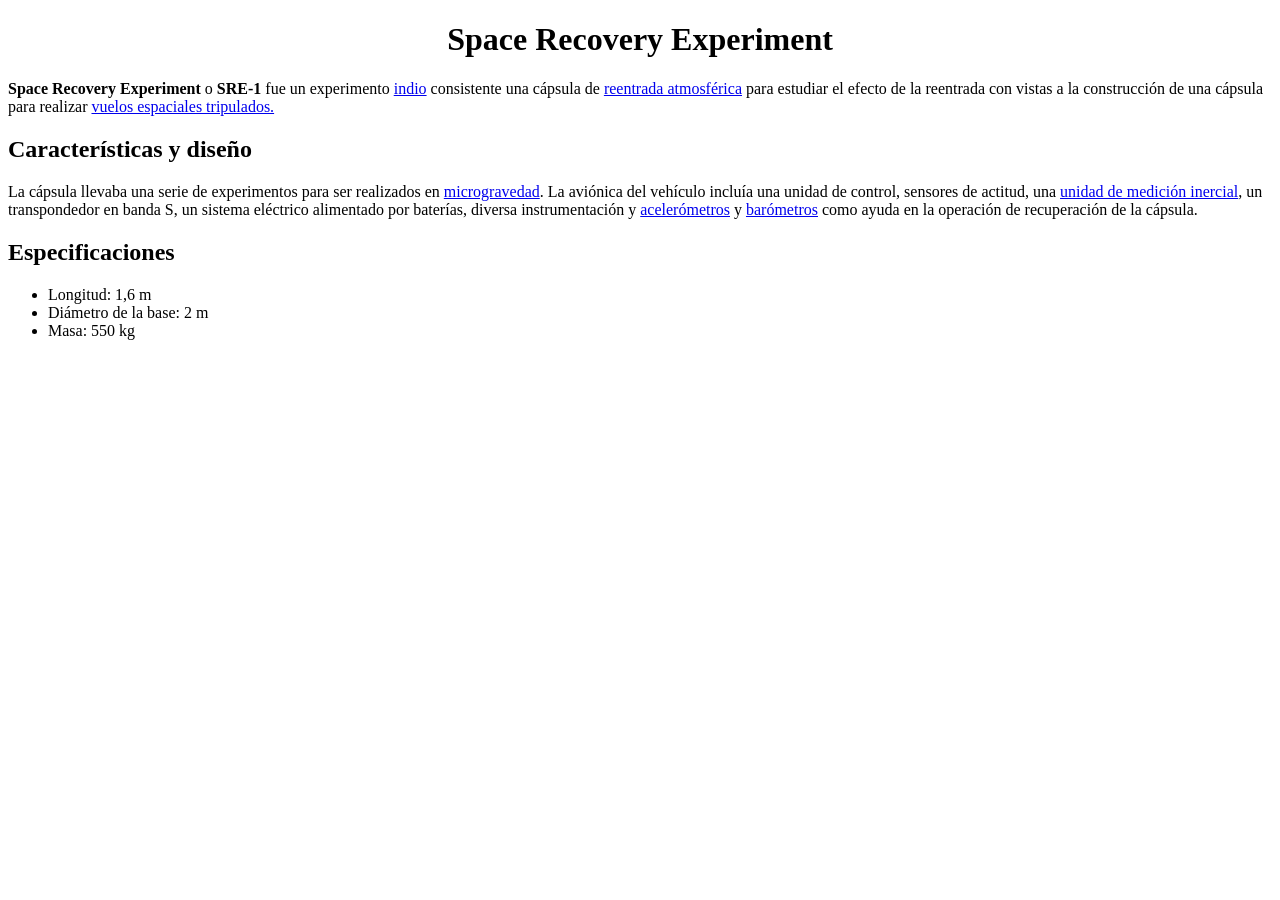
<file: tp1/index.html>
<!DOCTYPE html>
<html lang="es">
<head>
    <meta charset="UTF-8">
    <meta name="viewport" content="width=device-width, initial-scale=1.0">
    <title>Space Recovery Experiment (SRE-1)</title>
</head>
<body>
    <center><h1>Space Recovery Experiment</h1></center>

    <strong>Space Recovery Experiment</strong> o <strong>SRE-1</strong> fue un experimento 
    <a href="https://es.wikipedia.org/wiki/India">indio</a> consistente una cápsula de 
    <a href="https://es.wikipedia.org/wiki/Reentrada_atmosf%C3%A9rica">reentrada atmosférica</a> para 
    estudiar el efecto de la reentrada con vistas a la construcción de una cápsula para realizar 
    <a href="https://es.wikipedia.org/wiki/Vuelo_espacial_tripulado">vuelos espaciales tripulados.</a>

    <br>
    <h2>Características y diseño</h2>
    La cápsula llevaba una serie de experimentos para ser realizados en 
    <a href="https://es.wikipedia.org/wiki/Microgravedad">microgravedad</a>. La aviónica del vehículo incluía 
    una unidad de control, sensores de actitud, una 
    <a href="https://es.wikipedia.org/wiki/Unidad_de_medici%C3%B3n_inercial">unidad de medición inercial</a>, un transpondedor en banda S, un sistema 
    eléctrico alimentado por baterías, diversa instrumentación y 
    <a href="https://es.wikipedia.org/wiki/Aceler%C3%B3metro">acelerómetros</a> y 
    <a href="https://es.wikipedia.org/wiki/Bar%C3%B3metro">barómetros</a> como ayuda en la operación de 
    recuperación de la cápsula.

    <h2>Especificaciones</h2>
    <ul>
        <li>
            Longitud: 1,6 m
        </li>
        <li>
            Diámetro de la base: 2 m
        </li>
        <li>
            Masa: 550 kg
        </li>
    </ul>
</body>
</html>
</file>
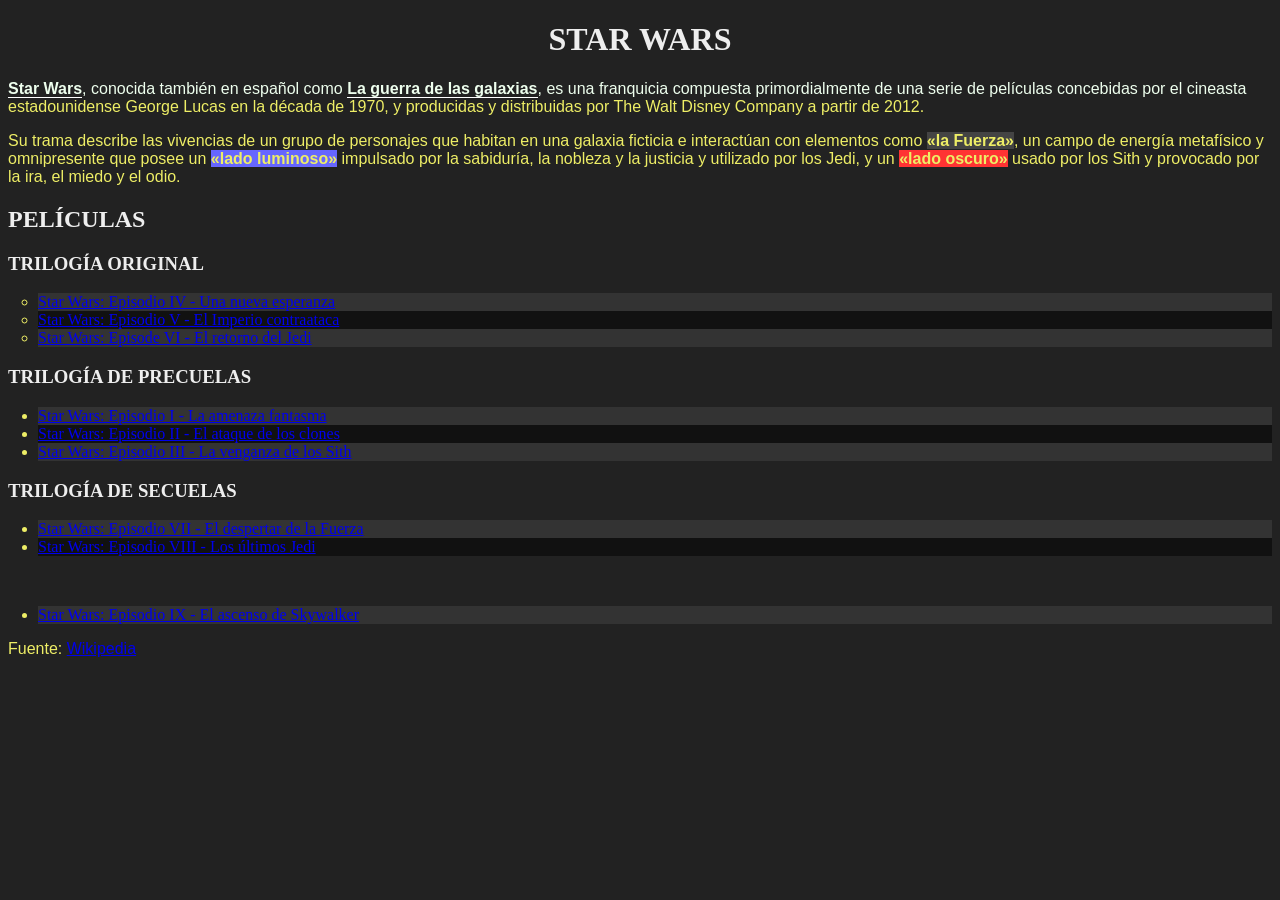
<file: tp2/index.html>
<!DOCTYPE html>
<html>
<head>
    <meta charset="utf-8">
    <meta name="viewport" content="width=device-width, initial-scale=1">
    <title>TP2 - Selectores CSS</title>

    <link rel="stylesheet" href="index.css">
</head>
<body>
    <h1>Star Wars</h1>
    <p class="p1"><strong>Star Wars</strong>, conocida también en español como <strong>La guerra de las galaxias</strong>, es una franquicia compuesta primordialmente de una serie de películas concebidas por el cineasta estadounidense George Lucas en la década de 1970, y producidas y distribuidas por <a>The Walt Disney Company</a> a partir de 2012.</p>
    <p>Su trama describe las vivencias de un grupo de personajes que habitan en una galaxia ficticia e interactúan con elementos como <span class="the-force">«la Fuerza»</span>, un campo de energía metafísico y omnipresente que posee un <span class="the-force light-side">«lado luminoso»</span> impulsado por la sabiduría, la nobleza y la justicia y utilizado por los Jedi, y un <span class="the-force dark-side">«lado oscuro»</span> usado por los Sith y provocado por la ira, el miedo y el odio.</p>
    <h2>Películas</h2>
    <h3>Trilogía Original</h3>
    <ul id="og-trilogy" class="movies-list">
        <li><a href="https://es.wikipedia.org/wiki/Star_Wars:_Episodio_IV_-_Una_nueva_esperanza">Star Wars: Episodio IV - Una nueva esperanza</a></li>
        <li><a href="https://es.wikipedia.org/wiki/Star_Wars:_Episodio_V_-_El_Imperio_contraataca">Star Wars: Episodio V - El Imperio contraataca</a></li>
        <li><a href="https://es.wikipedia.org/wiki/Star_Wars:_Episode_VI_-_Return_of_the_Jedi">Star Wars: Episode VI - El retorno del Jedi</a></li>
    </ul>
    <h3>Trilogía de precuelas</h3>
    <ul class="movies-list">
        <li><a href="https://es.wikipedia.org/wiki/Star_Wars:_Episodio_I_-_La_amenaza_fantasma">Star Wars: Episodio I - La amenaza fantasma</a></li>
        <li><a href="https://es.wikipedia.org/wiki/Star_Wars:_Episodio_II_-_El_ataque_de_los_clones">Star Wars: Episodio II - El ataque de los clones</a></li>
        <li><a href="https://es.wikipedia.org/wiki/Star_Wars:_Episodio_III_-_La_venganza_de_los_Sith">Star Wars: Episodio III - La venganza de los Sith</a></li>
    </ul>
    <h3>Trilogía de secuelas</h3>
    <ul class="movies-list">
        <li><a href="https://es.wikipedia.org/wiki/Star_Wars:_Episodio_VII_-_El_despertar_de_la_Fuerza">Star Wars: Episodio VII - El despertar de la Fuerza</a></li>
        <li><a href="https://es.wikipedia.org/wiki/Star_Wars:_Episodio_VIII_-_Los_últimos_Jedi">Star Wars: Episodio VIII - Los últimos Jedi</a></li>
        <li class="elemento"><a href="https://es.wikipedia.org/wiki/Star_Wars:_Episodio_IX_-_El_ascenso_de_Skywalker">Star Wars: Episodio IX - El ascenso de Skywalker</a></li>
    </ul>
    <p>Fuente: <a href="https://es.wikipedia.org/wiki/Star_Wars">Wikipedia</a></p>
</body>
</html>
</file>
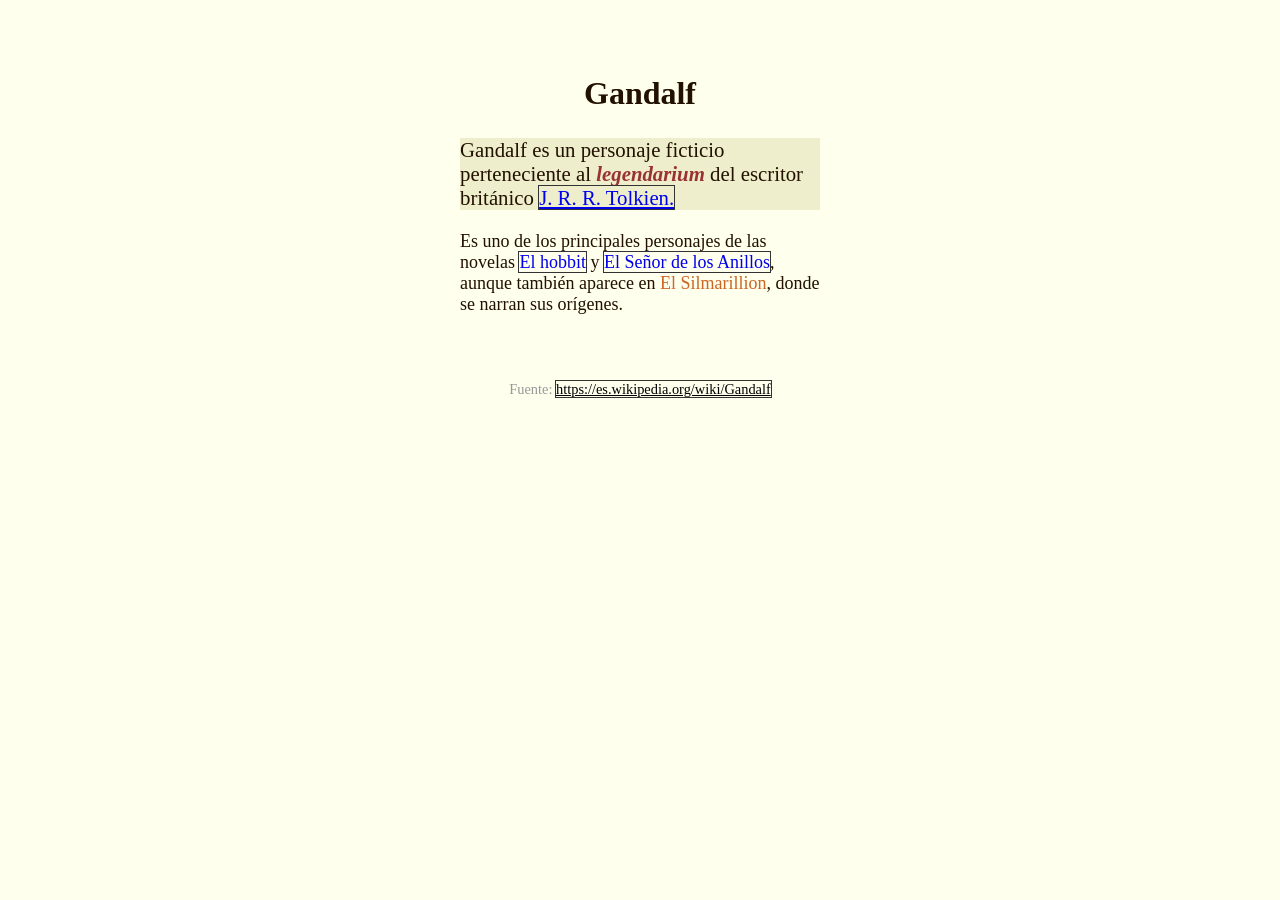
<file: tp3/index.html>
<!DOCTYPE html>
<html lang="es">
<head>
	<meta charset="utf-8">
	<meta name="viewport" content="width=device-width, initial-scale=1">
	<title>TP3 - Especificidad CSS</title>
	<link rel="stylesheet" type="text/css" href="index.css">
	<style type="text/css">
		body {
			font-size: 18px;
			background-color: #ffe;
			color: #210;
		}

		#contenedor {
			max-width: 40ch;
			margin: 2rem auto;
			padding: 1rem;
		}

		h1 {
			font-size: 2rem;
			text-align: left;
		}

		p {
			font-family: sans-serif;
		}

		#primer-parrafo {
			font-size: 1.3rem;
			background-color: #eec;
		}

		p.importante em {
			font-weight: bold;
			color: #144;
		}

		p.novelas a {
			outline: none;
			text-decoration: none;
		}
		p.novelas a:hover {
			text-decoration: underline;
			background-color: #ccd;
		}

		body p.fuente.parrafo {
			color: #999 !important;
			font-size: 0.9rem;
			opacity: 75%;
			text-align: center;
		}

	</style>
</head>
<body>
	<article id="contenedor">
		<h1 class="titulo">Gandalf</h1>
		
		<p id="primer-parrafo" class="importante parrafo">
			Gandalf es un personaje ficticio perteneciente al <em>legendarium</em> del escritor británico <a href="https://es.wikipedia.org/wiki/J._R._R._Tolkien">J. R. R. Tolkien.</a>
		</p>
		
		<p class="novelas parrafo">
			Es uno de los principales personajes de las novelas <a href="https://es.wikipedia.org/wiki/El_hobbit">El hobbit</a> y <a href="https://es.wikipedia.org/wiki/El_Señor_de_los_Anillos">El Señor de los Anillos</a>, aunque también aparece en 
            <span class="complicado" style="color: #622">El Silmarillion</span>, donde se narran sus orígenes.
		</p>
	</article>

	<p class="fuente parrafo">
		Fuente: <a href="https://es.wikipedia.org/wiki/Gandalf">https://es.wikipedia.org/wiki/Gandalf</a>
	</p>
</body>
</html>
</file>
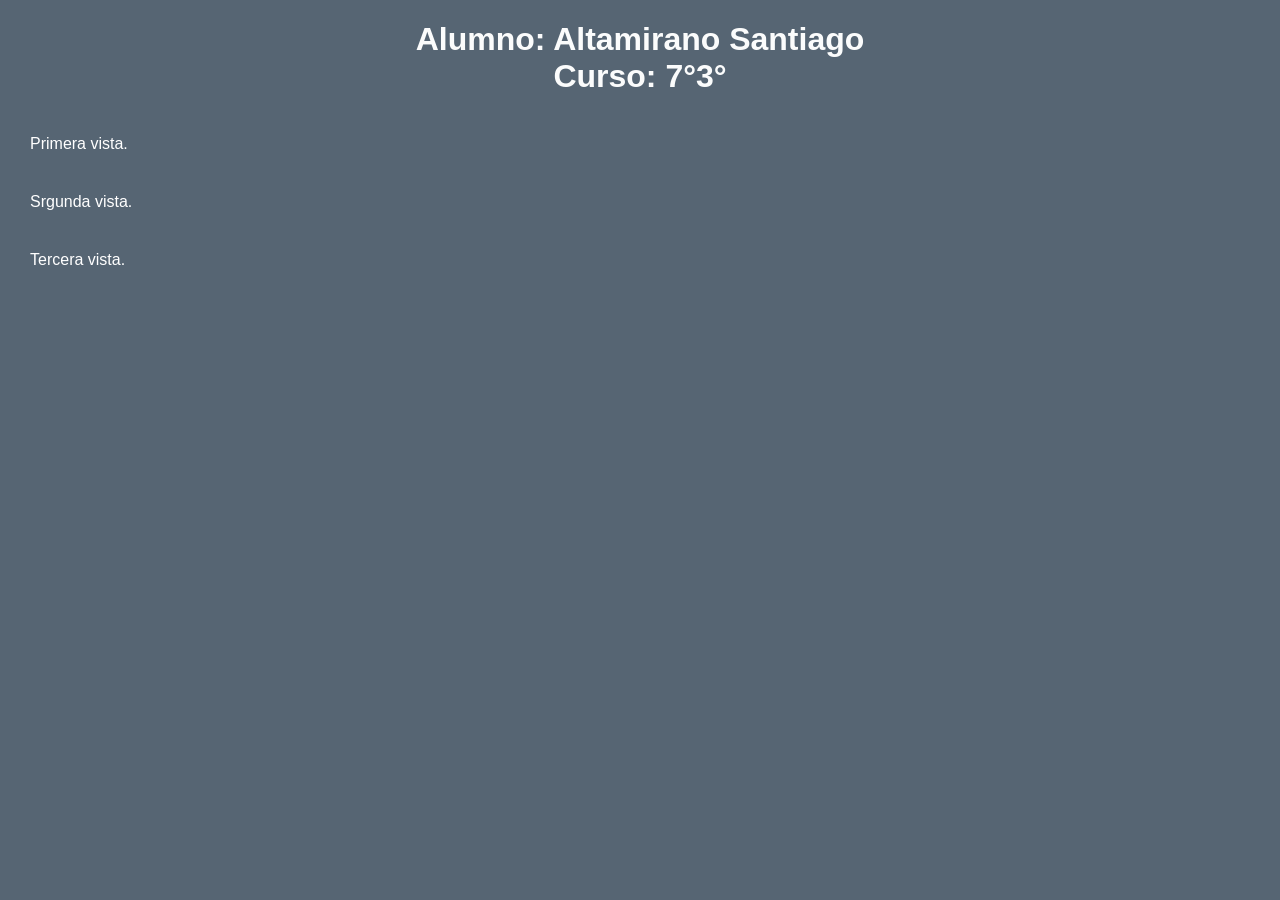
<file: tp5/index.html>
<!DOCTYPE html>
<html lang="en">
<head>
    <meta charset="UTF-8">
    <meta name="viewport" content="width=device-width, initial-scale=1.0">
    <title>Indice</title>
    <style>
        body {
            font-family: Arial, sans-serif;
            background-color: #566573 ; /* Cambio de color a un fondo más cálido */
            margin: 0;
            padding: 0;
        }

        .container {
            max-width: 800px; /* Aumenté el ancho para que los enlaces puedan acomodarse mejor */
            margin: 20px auto; /* Margen superior e inferior aumentado */
            padding: 20px;
            text-align: center;
        }

        h1 {
            color: #FBFCFC;
            font-size: 32px; /* Tamaño de fuente aumentado */
            margin-bottom: 20px;
            transition: color 0.3s ease; /* Transición de color al pasar el cursor */
            cursor: pointer; /* Cambio de cursor a mano */
        }

        h1:hover {
            color: #F4D03F; /* Cambio de color al pasar el cursor */
        }

        a {
            display: inline-block; /* Enlaces en línea */
            background-color: ##DAF7A6;
            color: #fff;
            text-decoration: none;
            padding: 10px 20px;
            margin: 10px; /* Espaciado entre enlaces */
            border-radius: 5px;
            transition: background-color 0.3s ease;
        }

        a:hover {
            background-color: #F4D03F;
        }
    </style>
</head>
<body>
    <center>
        <h1>Alumno: Altamirano Santiago
        <br>
        Curso: 7°3°</h1>
    </center>

    <a href="layout-1.html">Primera vista.</a>
    <br>
    <a href="layout-2.html">Srgunda vista.</a>
    <br>
    <a href="layout-3.html">Tercera vista.</a>


</body>
</html>
</file>
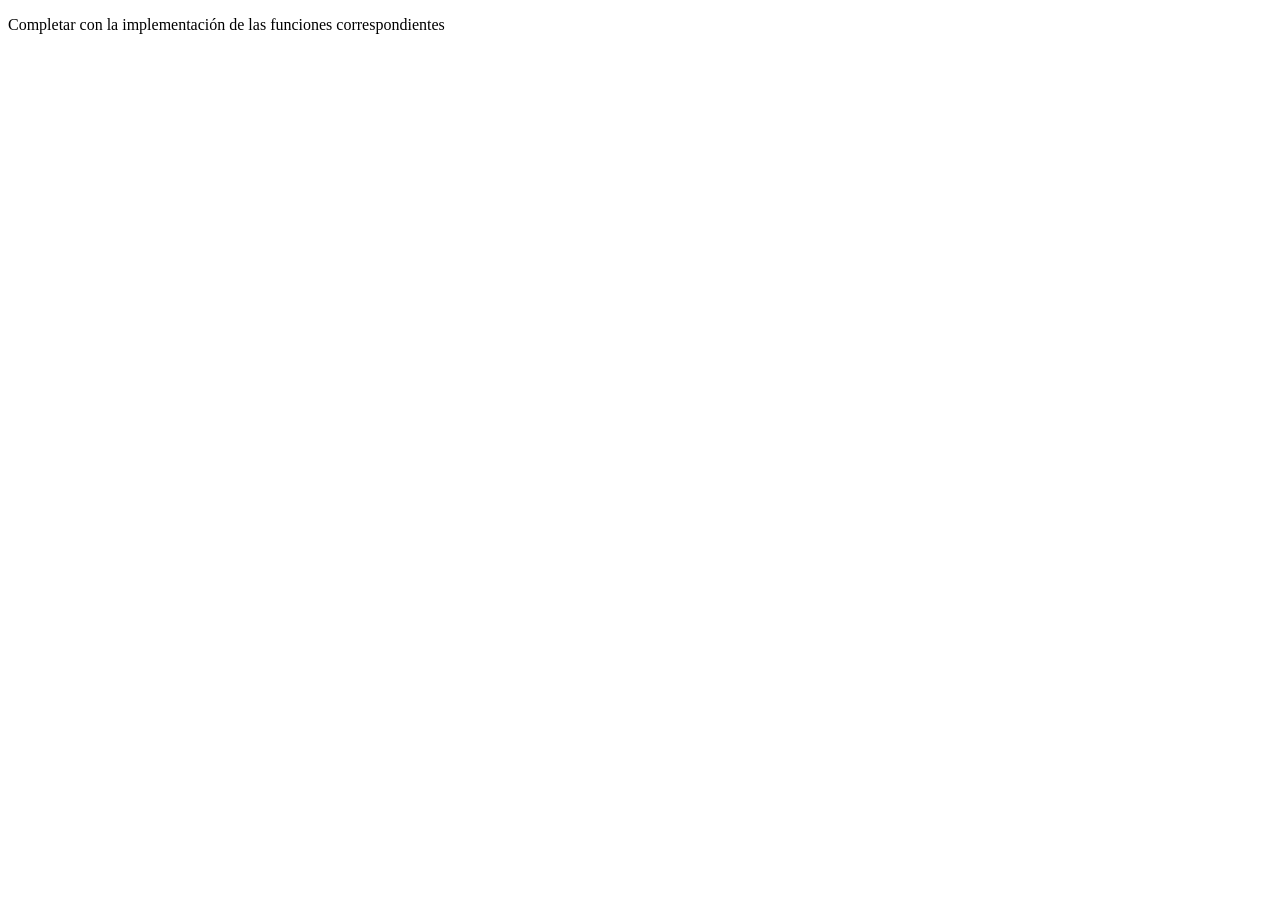
<file: tp7/index.html>
<!DOCTYPE html>
<html>
<head>
	<meta charset="utf-8">
	<meta name="viewport" content="width=device-width, initial-scale=1">
	<title>TP-7: Funciones en JavaScript</title>
</head>
<body>
<p>Completar con la implementación de las funciones correspondientes</p>
<script type="text/javascript">
// Numeros

// Implementar una función "suma" que retorne la suma de 2 numeros
// ejemplo: suma(2,3) retorna 5

function suma(num1, num2) {
    return num1 + num2;
}

console.log("suma(2,3): ", suma(2,3));


// Implementar una función "elevarAlCubo" que eleve al cubo un numero
// ejemplo: elevarAlCubo(3) retorna 27

const elevarAlCubo = function(num) {
    return Math.pow(num, 3);
}

console.log("elevarAlCubo(3): ", elevarAlCubo(3));


// Implementar una función "restoDivisionEntera" para devolver el resto de una división entera entre un dividendo y un divisor
// ejemplo: restoDivisionEntera(3,2) retorna 1

const restoDivisionEntera = (dividendo, divisor) => {
    return dividendo % divisor;
}

console.log("restoDivisionEntera(3,2): ", restoDivisionEntera(3,2));


// Implementar una función "numeroPi" para devolver el numero PI
// ejemplo: numeroPi() retorna 3,14...

function numeroPi() {
    return Math.PI;
}

console.log("numeroPi(): ", numeroPi());


// Implementar una función "numeroRandom" para devolver un número random / aleatorio
// ejemplo: numeroRandom() retorna 0,123...

const numeroRandom = function() {
    return Math.random();
}

console.log("numeroRandom(): ", numeroRandom());


// Implementar una función "mejorNumeroRandom" para devolver un número random entre 2 valores recibidos como parámetros
// ejemplo: mejorNumeroRandom(1,6) retorna 3

const mejorNumeroRandom = (min, max) => {
    return Math.floor(Math.random() * (max - min + 1)) + min;
}

console.log("mejorNumeroRandom(1,6): ", mejorNumeroRandom(1,6));


// Cadenas de Caracteres

// Implementar una función "transformarMayuscula" que transforme a mayúscula la palabra recibida como parámetro
// ejemplo: transformarMayuscula("Plataformas Móviles") retorna "PLATAFORMAS MÓVILES"

function transformarMayuscula(palabra) {
    return palabra.toUpperCase();
}

console.log("transformarMayuscula(\"Plataformas Móviles\"): ", transformarMayuscula("Plataformas Móviles"));


// Implementar una función "primeraLetra" que nos devuelva la inicial de la palabra recibida como parámetro
// ejemplo: primeraLetra("Plataformas") retorna "P"

const primeraLetra = function(palabra) {
    return palabra.charAt(0);
}

console.log("primeraLetra(\"Plataformas\"): ", primeraLetra("Plataformas"));


// Implementar una función "ultimaLetra" que nos devuelva la letra final la palabra recibida como parámetro
// ejemplo: ultimaLetra("Plataformas") retorna "s"

const ultimaLetra = (palabra) => {
    return palabra.charAt(palabra.length - 1);
}

console.log("ultimaLetra(\"Plataformas\"): ", ultimaLetra("Plataformas"));


// Implementar una función "primeraLetraMayuscula" que devuelve la palabra original con su primera letra en mayúscula
// ejemplo: primeraLetraMayuscula("plataformas") retorna "Plataformas"

function primeraLetraMayuscula(palabra) {
    return palabra.charAt(0).toUpperCase() + palabra.slice(1);
}

console.log("primeraLetraMayuscula(\"plataformas\"): ", primeraLetraMayuscula("plataformas"));


// Implementar una función "palabraAListaDeLetras" que dada una palabra me retorne un listado de sus letras
// ejemplo: palabraAListaDeLetras("hola") retorna ['h', 'o', 'l', 'a'];

const palabraAListaDeLetras = function(palabra) {
    return palabra.split('');
}

console.log("palabraAListaDeLetras(\"hola\"): ", palabraAListaDeLetras("hola"));


// Implementar una función "listaDeLetrasAPalabra" que dado un listado de letras, devuelva una palabra
// ejemplo: listadoDeLetrasAPalabra(["h", "o", "l", "a"]) retorna "hola";

const listaDeLetrasAPalabra = (listado) => {
    return listado.join('');
}

console.log("listadoDeLetrasAPalabra([\"h\", \"o\", \"l\", \"a\"]): ", listaDeLetrasAPalabra(["h", "o", "l", "a"]));


// Implementar una función "palabraInvertida" que devuelva la palabra invertida
// ejemplo: palabraInvertida("hola") retorna "aloh";

function palabraInvertida(palabra) {
    return palabra.split('').reverse().join('');
}

console.log("palabraInvertida(\"hola\"): ", palabraInvertida("hola"));

</script>
</body>
</html>
</file>
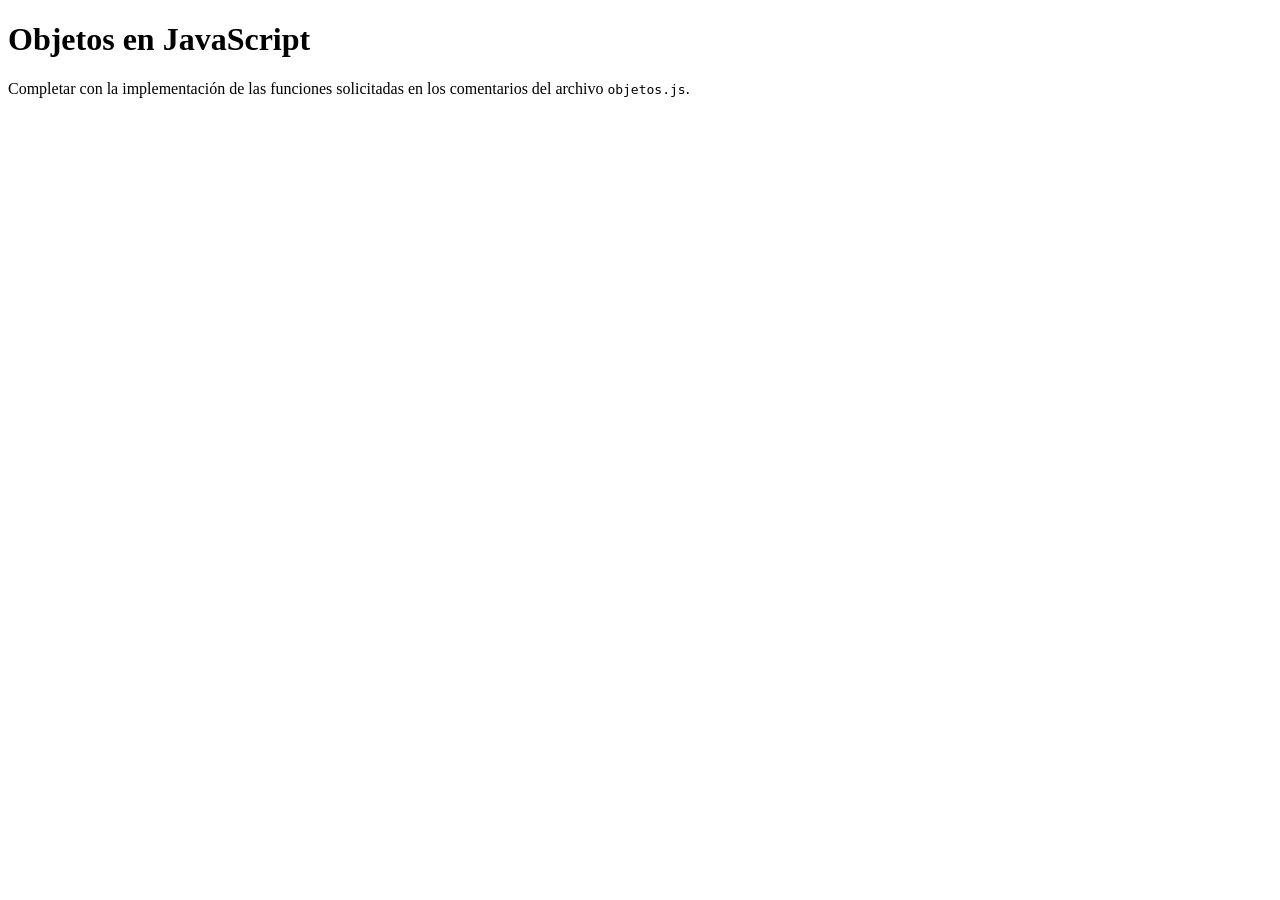
<file: tp9/index.html>
<!DOCTYPE html>
<html>
<head>
    <meta charset="utf-8">
    <meta name="viewport" content="width=device-width, initial-scale=1">
    <title>Objetos en JavaScript</title>
</head>
<body>
    <h1>Objetos en JavaScript</h1>
    <p>Completar con la implementación de las funciones solicitadas en los comentarios del archivo <code>objetos.js</code>.</p>
    <script src="objetos.js"></script>
</body>
</html>
</file>
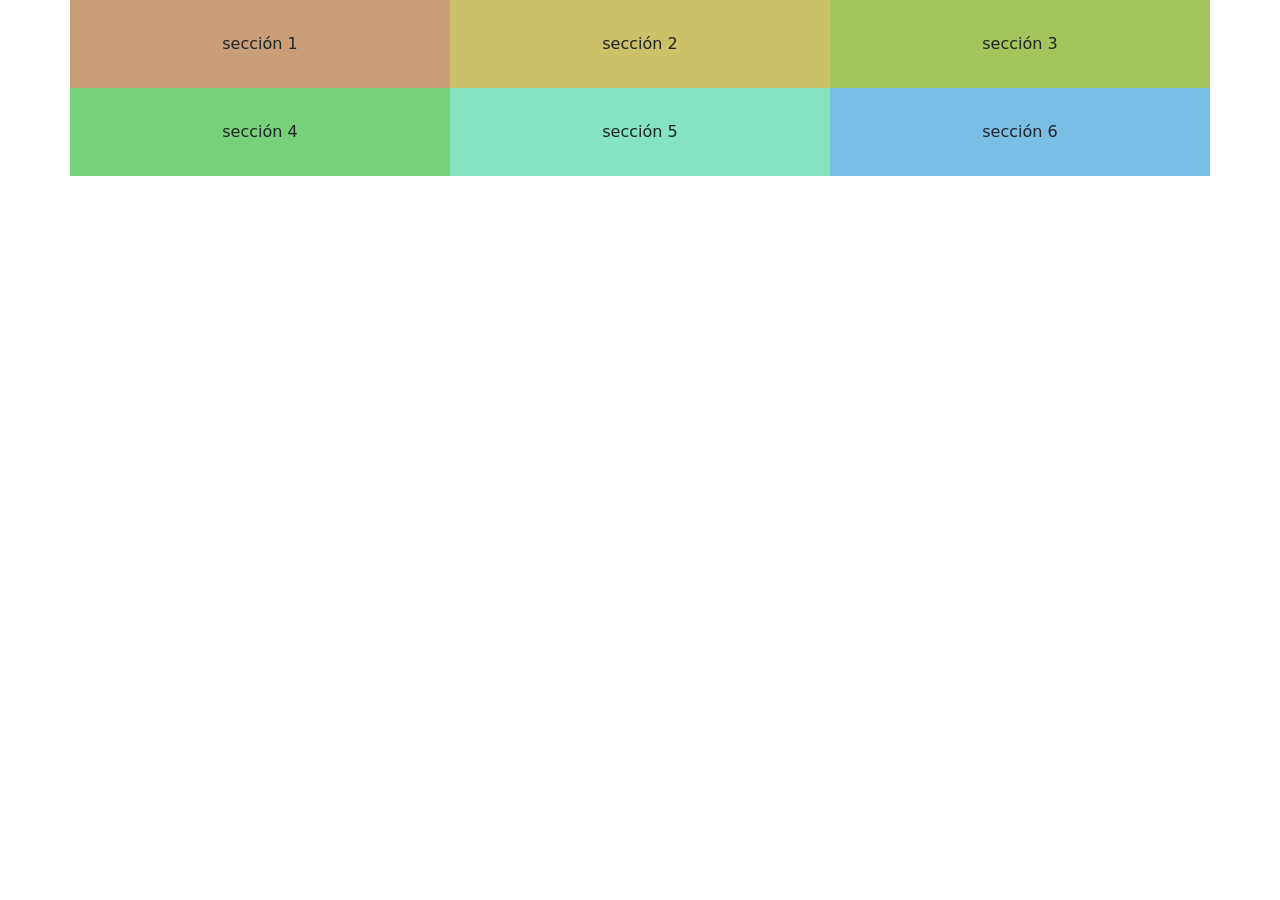
<file: tp5/layout-1.html>
<!DOCTYPE html>
<html lang="es">
<head>
    <meta charset="UTF-8">
    <meta http-equiv="X-UA-Compatible" content="IE=edge">
    <meta name="viewport" content="width=device-width, initial-scale=1.0">
    <title>Layout 1</title>

    <link href="https://cdn.jsdelivr.net/npm/bootstrap@5.3.3/dist/css/bootstrap.min.css" rel="stylesheet" integrity="sha384-QWTKZyjpPEjISv5WaRU9OFeRpok6YctnYmDr5pNlyT2bRjXh0JMhjY6hW+ALEwIH" crossorigin="anonymous">

    <style>
        .content {padding: 2em 0.5em; text-align: center;}
        .s1 {background-color: #ca9f77;}
        .s2 {background-color: #cbc168;}
        .s3 {background-color: #a3c55b;}
        .s4 {background-color: #76d179;}
        .s5 {background-color: #85e3c1;}
        .s6 {background-color: #79bfe5;}


    </style>
</head>
<body>

    <div class="container-sm g-0">
        <div class="row g-0">

            <div class="col-12 col-sm-6 col-md-4">
                <div class="content s1">sección 1</div>
            </div>

            <div class="col-12 col-sm-6 col-md-4">
                <div class="content s2">sección 2</div>
            </div>
            
            <div class="col-12 col-sm-6 col-md-4">
                <div class="content s3">sección 3</div>
            </div>

        

        
            <div class="col-12 col-sm-6 col-md-4">
                <div class="content s4">sección 4</div>
            </div>

            <div class="col-12 col-sm-6 col-md-4">
                <div class="content s5">sección 5</div>
            </div>
            <div class="col-12 col-sm-6 col-md-4">
                <div class="content s6">sección 6</div>
            </div>
       
        </div>
    </div>


<script src="https://cdn.jsdelivr.net/npm/bootstrap@5.3.3/dist/js/bootstrap.bundle.min.js" integrity="sha384-YvpcrYf0tY3lHB60NNkmXc5s9fDVZLESaAA55NDzOxhy9GkcIdslK1eN7N6jIeHz" crossorigin="anonymous"></script>
</body>
</html>
</file>
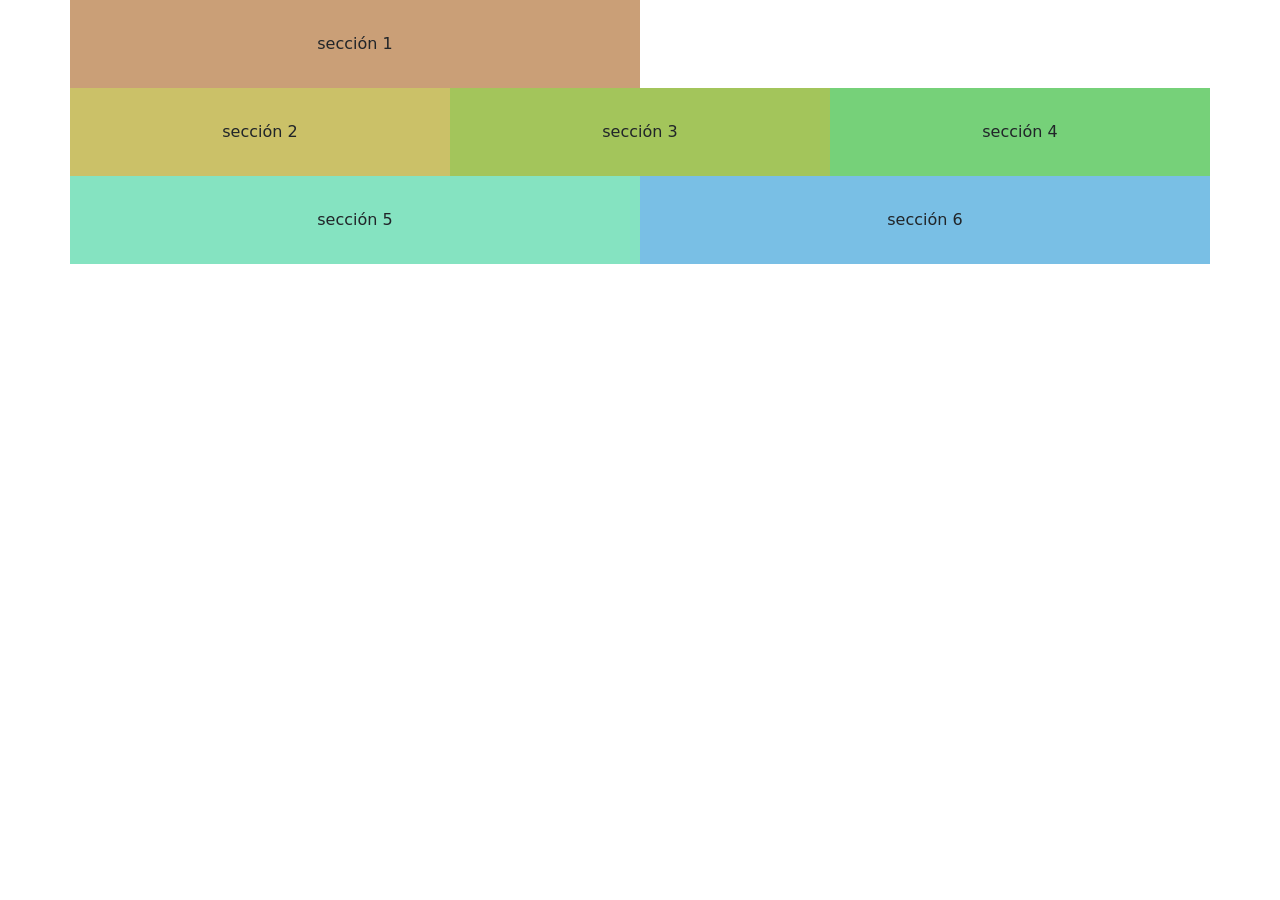
<file: tp5/layout-2.html>
<!DOCTYPE html>
<html lang="es">
<head>
    <meta charset="UTF-8">
    <meta http-equiv="X-UA-Compatible" content="IE=edge">
    <meta name="viewport" content="width=device-width, initial-scale=1.0">
    <title>Layout 1</title>

    <link href="https://cdn.jsdelivr.net/npm/bootstrap@5.3.3/dist/css/bootstrap.min.css" rel="stylesheet" integrity="sha384-QWTKZyjpPEjISv5WaRU9OFeRpok6YctnYmDr5pNlyT2bRjXh0JMhjY6hW+ALEwIH" crossorigin="anonymous">

    <style>
        .content {padding: 2em 0.5em; text-align: center;}
        .s1 {background-color: #ca9f77;}
        .s2 {background-color: #cbc168;}
        .s3 {background-color: #a3c55b;}
        .s4 {background-color: #76d179;}
        .s5 {background-color: #85e3c1;}
        .s6 {background-color: #79bfe5;}


    </style>
</head>
<body>

<div class="container-sm g-0"> <!--1-->
    <div class="row g-0"> <!--2-->

            <div class="col-12 col-sm-6">
                <div class="content s1">sección 1</div>
            </div>
    </div> <!--2-->

    <div class="row g-0"> <!--g-0  3-->
        <div class="col-12 col-sm-4">
            <div class="content s2">sección 2</div>
        </div>
            
        <div class="col-12 col-sm-4">
            <div class="content s3">sección 3</div>
        </div>

        <div class="col-12 col-sm-4">
            <div class="content s4">sección 4</div>
        </div>
    </div> <!--3-->

    <div class="row g-0"> <!--4-->
        <div class="col-6 col-sm-6 col-md-6">
            <div class="content s5">sección 5</div>
        </div>
        
        <div class="col-6 col-sm-6 col-md-6">
            <div class="content s6">sección 6</div>
        </div>
    </div> <!--4-->
       
</div> <!--1-->


<script src="https://cdn.jsdelivr.net/npm/bootstrap@5.3.3/dist/js/bootstrap.bundle.min.js" integrity="sha384-YvpcrYf0tY3lHB60NNkmXc5s9fDVZLESaAA55NDzOxhy9GkcIdslK1eN7N6jIeHz" crossorigin="anonymous"></script>
</body>
</html>
</file>
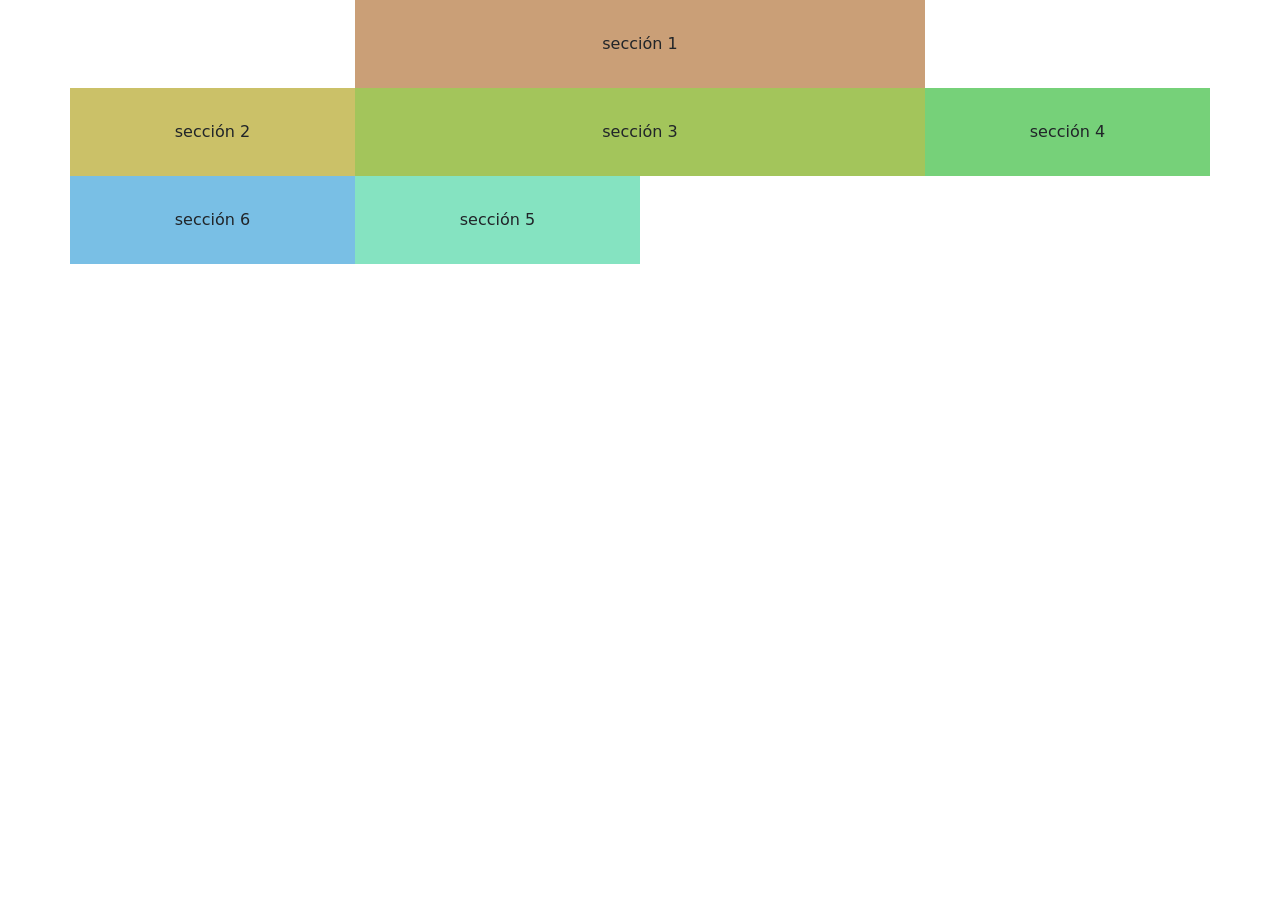
<file: tp5/layout-3.html>
<!DOCTYPE html>
<html lang="es">
<head>
    <meta charset="UTF-8">
    <meta http-equiv="X-UA-Compatible" content="IE=edge">
    <meta name="viewport" content="width=device-width, initial-scale=1.0">
    <title>Layout 3</title>

    <link href="https://cdn.jsdelivr.net/npm/bootstrap@5.3.3/dist/css/bootstrap.min.css" rel="stylesheet" integrity="sha384-QWTKZyjpPEjISv5WaRU9OFeRpok6YctnYmDr5pNlyT2bRjXh0JMhjY6hW+ALEwIH" crossorigin="anonymous">

    <style>
        .content {padding: 2em 0.5em; text-align: center;}
        .s1 {background-color: #ca9f77;}
        .s2 {background-color: #cbc168;}
        .s3 {background-color: #a3c55b;}
        .s4 {background-color: #76d179;}
        .s5 {background-color: #85e3c1;}
        .s6 {background-color: #79bfe5;}
    </style>
</head>
<body>

<div class="container-sm g-0"> <!--1-->
    <div class="row g-0 justify-content-center text-center"> <!--2-->
            <div class="col-12 order-none col-sm-6">
                <div class="content s1">sección 1</div>
            </div>
    </div> <!--2-->


    <!-- --------------- -->

    <div class="row g-0"> <!--g-0  3-->
      
        <div class="col-12 order-3    col-sm-4 order-sm-3    col-md-3 order-md-1">
            <div class="content s2">sección 2</div>
        </div>

        <div class="col-12 order-2     col-sm-4 order-sm-2   col-md-6 order-md-2">
            <div class="content s3">sección 3</div>
        </div>

        <div class="col-12 order-1    col-sm-4 order-sm-1    col-md-3 order-md-3"> 
            <div class="content s4">sección 4</div>
        </div>
       
    </div> <!--3-->

    <!-- -------------- -->
       <!-- <div class="col-12">
        
        </div>
    </div>    <div class="row g-0 mt-3"> 
  -->


    <!-- -------------- -->


    <div class="row g-0"> <!--4-->
        <div class=" col-sm-6     col-md-3 order-md-2">
            <div class="content s5 d-none d-sm-block">sección 5</div>
        </div>
        
        <div class="col-12    col-sm-6      col-md-3 order-md-1    ">
            <div class="content s6">sección 6</div>
        </div>

    </div> <!--4-->
       
</div> <!--1-->


<script src="https://cdn.jsdelivr.net/npm/bootstrap@5.3.3/dist/js/bootstrap.bundle.min.js" integrity="sha384-YvpcrYf0tY3lHB60NNkmXc5s9fDVZLESaAA55NDzOxhy9GkcIdslK1eN7N6jIeHz" crossorigin="anonymous"></script>
</body>
</html>
</file>
<file: tp2/index.css>
body{
    background-color: #222;
    color: #ee6;

}
h1{
    text-align: center;
}
h1, h2, h3{
    color: #eee;
    text-transform: uppercase;
}
p{
    font-family: sans-serif;
}
.p1::first-line{
    color: #efe;
}
strong{
    border-bottom: 1px solid white;
    padding-bottom: 0.2px;
}
.the-force{
    background-color: #444;
    font-weight: bold;
}
.light-side{
    background-color: #66f;
}
.dark-side{
    background-color: #f33;
}
#og-trilogy{
    list-style-type: circle;
}
.movies-list{
    padding-left: 30px;
}
.elemento{
    margin-top: 50px;
}
h1:hover{
color: rgb(224, 105, 58);
}
a:visited {
    color: gray; 
}
a:not([href]):link {
    font-style: italic;
}


.movies-list li:nth-child(even) {
    background-color: #111; 
}

.movies-list li:nth-child(odd) {
    background-color: #333; 
}
</file>
<file: tp3/index.css>
body {
    font-size: 18px;

    background-color: #ffe;
    color: #210;
}

#contenedor {
    max-width: 40ch;
    margin: 2rem auto;
    padding: 1rem;
}

.titulo {
    font-size: 2rem;
    text-align: center;
}

.parrafo {
    font-family: serif;
}

.importante {
    font-size: 1.3rem;
    background-color: #cee;
}

#primer-parrafo em {
    font-weight: bold;
    color: #933;
}

#contenedor a, a{
    outline: 1px solid #333;
}

p.novelas a:hover {
    text-decoration: underline;
    background-color: #ccd;
}

html body p.fuente.parrafo{
    opacity: 100%;
}
html body p.fuente.parrafo a{
    color: #000;
}

.complicado {
    color: #c62 !important;
    font-style: bold;
}
</file>
